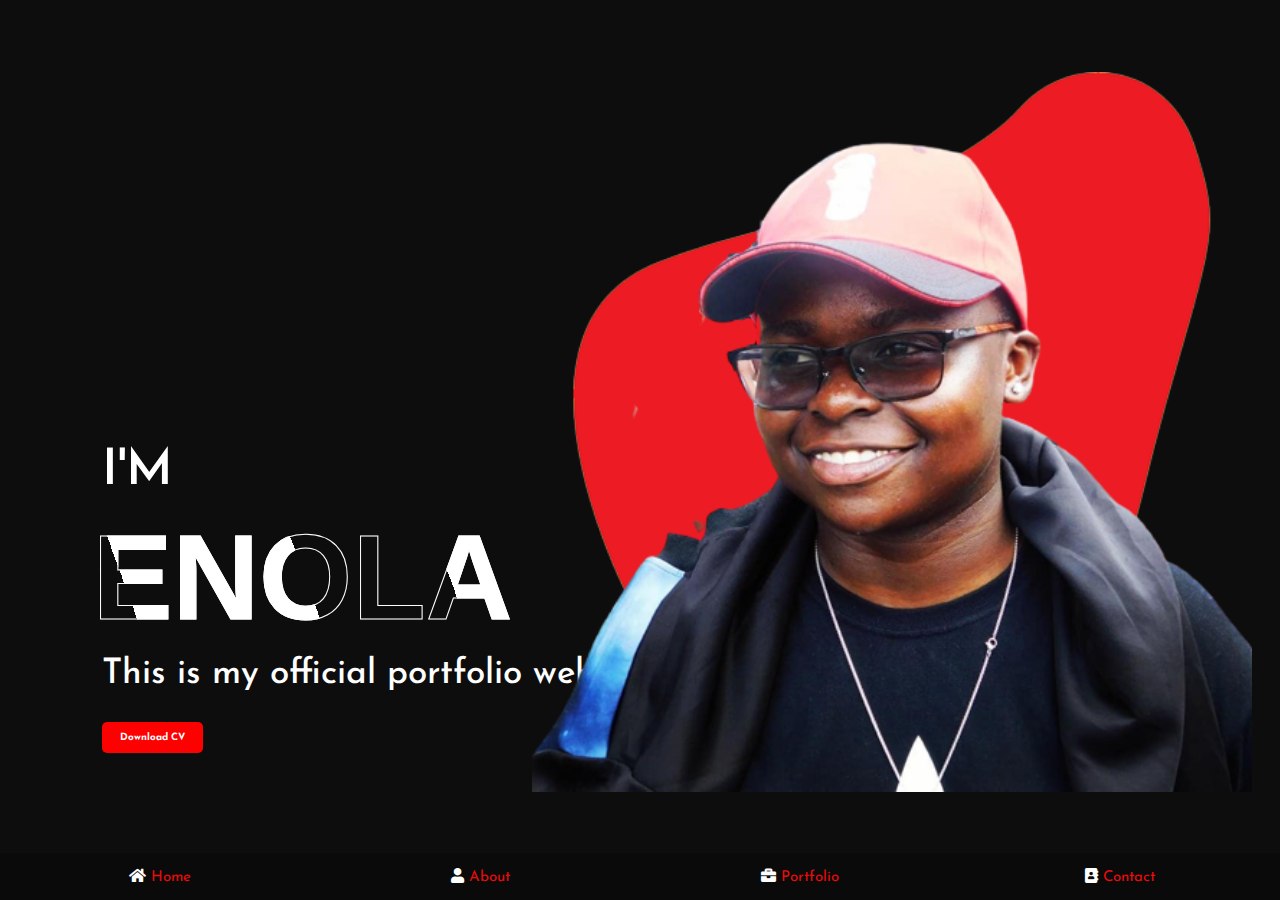
<file: views/index.html>
<!DOCTYPE html>
<html lang="en">
<head>
    <meta charset="UTF-8">
    <meta name="viewport" content="width=device-width, initial-scale=1.0">
    <meta http-equiv="X-UA-Compatible" content="ie=edge">
    <title>Enola Anne Julie</title>
    <link rel="stylesheet" href="../css/style.css">
    <link rel="stylesheet" href="https://cdnjs.cloudflare.com/ajax/libs/font-awesome/5.15.4/css/all.min.css">
    <link rel="preconnect" href="https://fonts.googleapis.com">
    <link rel="preconnect" href="https://fonts.gstatic.com" crossorigin>
    <link href="https://fonts.googleapis.com/css2?family=Josefin+Sans:ital@0;1&display=swap" rel="stylesheet">
</head>
<body>
    <div class="hero">
        <div class="text-box">
            <p>I'M</p>
            <h1>ENOLA</h1>
            <h3>This is my official portfolio website</h3>
            <div class="detel">
                <a href="#">Download CV</a>
            </div>
        </div>
        <div class="images">
            <img src="../images/shape.png" alt="" class="shape"><!--shape-->
            <img src="../images/me.png" alt="" class="me"><!--my photo-->
        </div>
    </div>
    <nav class="navbar">
        <a href="index.html"><i class="fas fa-home"></i><span>Home</span></a>
        <a href="about.html"><i class="fas fa-user"></i><span>About</span></a>
        <a href="portfolio.html"><i class="fas fa-briefcase"></i><span>Portfolio</span></a>
        <a href="contact.html"><i class="fas fa-address-book"></i><span>Contact</span></a>
    </nav>
</body>
</html>
</file>
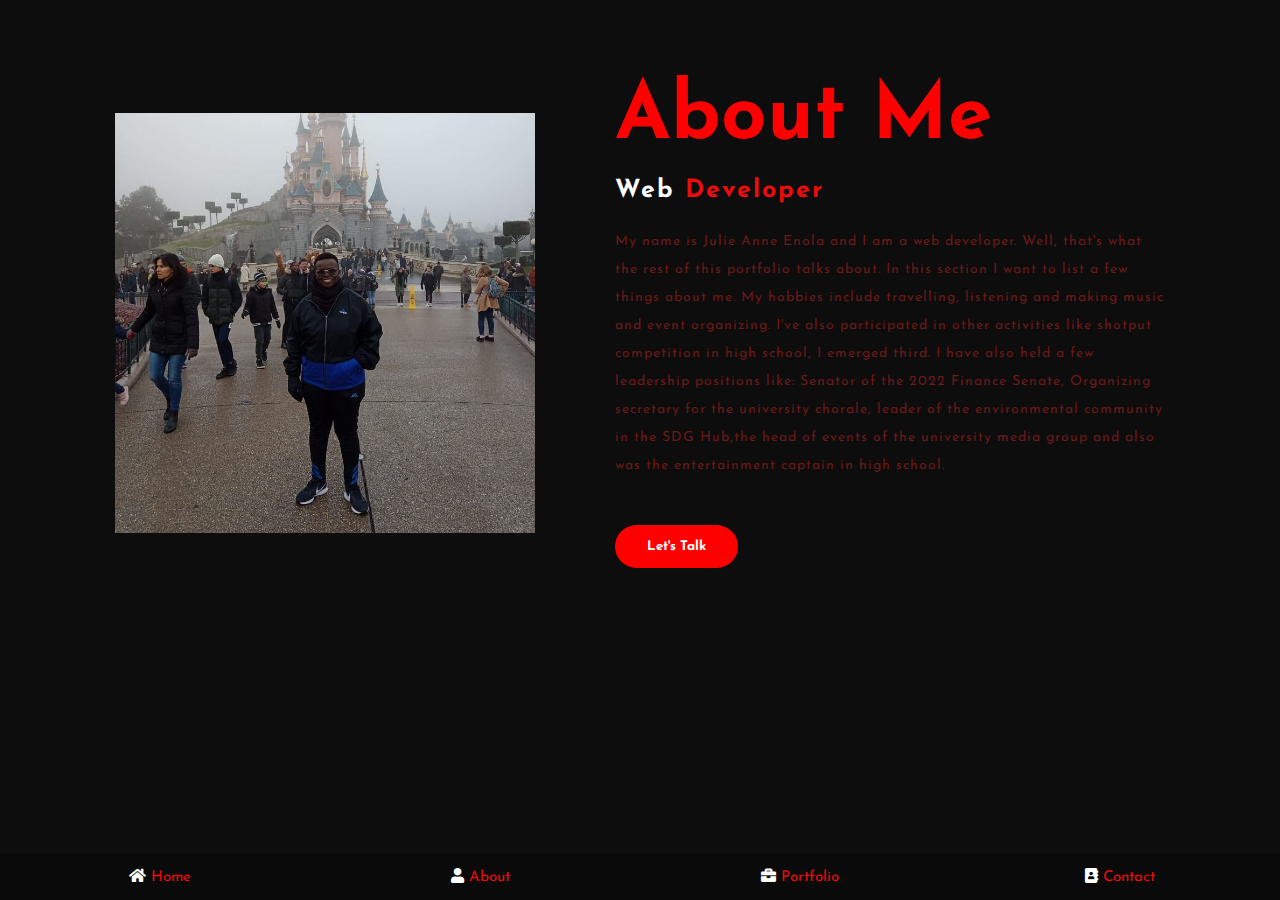
<file: views/about.html>
<!DOCTYPE html>
<html lang="en">
<head>
    <meta charset="UTF-8">
    <meta name="viewport" content="width=device-width, initial-scale=1.0">
    <meta http-equiv="X-UA-Compatible" content="ie=edge">
    <title>Enola Anne Julie</title>
    <link rel="stylesheet" href="../css/style.css">
    <link rel="stylesheet" href="https://cdnjs.cloudflare.com/ajax/libs/font-awesome/5.15.4/css/all.min.css">
    <link rel="preconnect" href="https://fonts.googleapis.com">
    <link rel="preconnect" href="https://fonts.gstatic.com" crossorigin>
    <link href="https://fonts.googleapis.com/css2?family=Josefin+Sans:ital@0;1&display=swap" rel="stylesheet">
</head>
<body>
        
    <section class="abtme">
        <div class="main">
            <img src="../images/75546013_2203743556586639_1598857337672983061_n.jpg" alt="">
            <div class="abtme-text">
                <h1>About Me</h1>
                <h5>Web <span>Developer</span></h5>
                <p>
                    My name is Julie Anne Enola and I am a web developer. Well, that's what the rest of this portfolio talks about. In this section I want to list a few things about me. My hobbies include travelling, listening and making music and event organizing. I've also participated in other activities like shotput competition in high school, I emerged third. I have also held a few leadership positions like: Senator of the 2022 Finance Senate, Organizing secretary for the university chorale, leader of the environmental community in the SDG Hub,the head of events of the university media group and also was the entertainment captain in high school. 
                </p>
                <a href="contact.html"><button class="mebtn" type="button">Let's Talk</button></a>
            </div>
        </div>
    </section>
    <nav class="navbar">
        <a href="index.html"><i class="fas fa-home"></i><span>Home</span></a>
        <a href="about.html"><i class="fas fa-user"></i><span>About</span></a>
        <a href="portfolio.html"><i class="fas fa-briefcase"></i><span>Portfolio</span></a>
        <a href="contact.html"><i class="fas fa-address-book"></i><span>Contact</span></a>
    </nav>
</body>
</html>
</file>
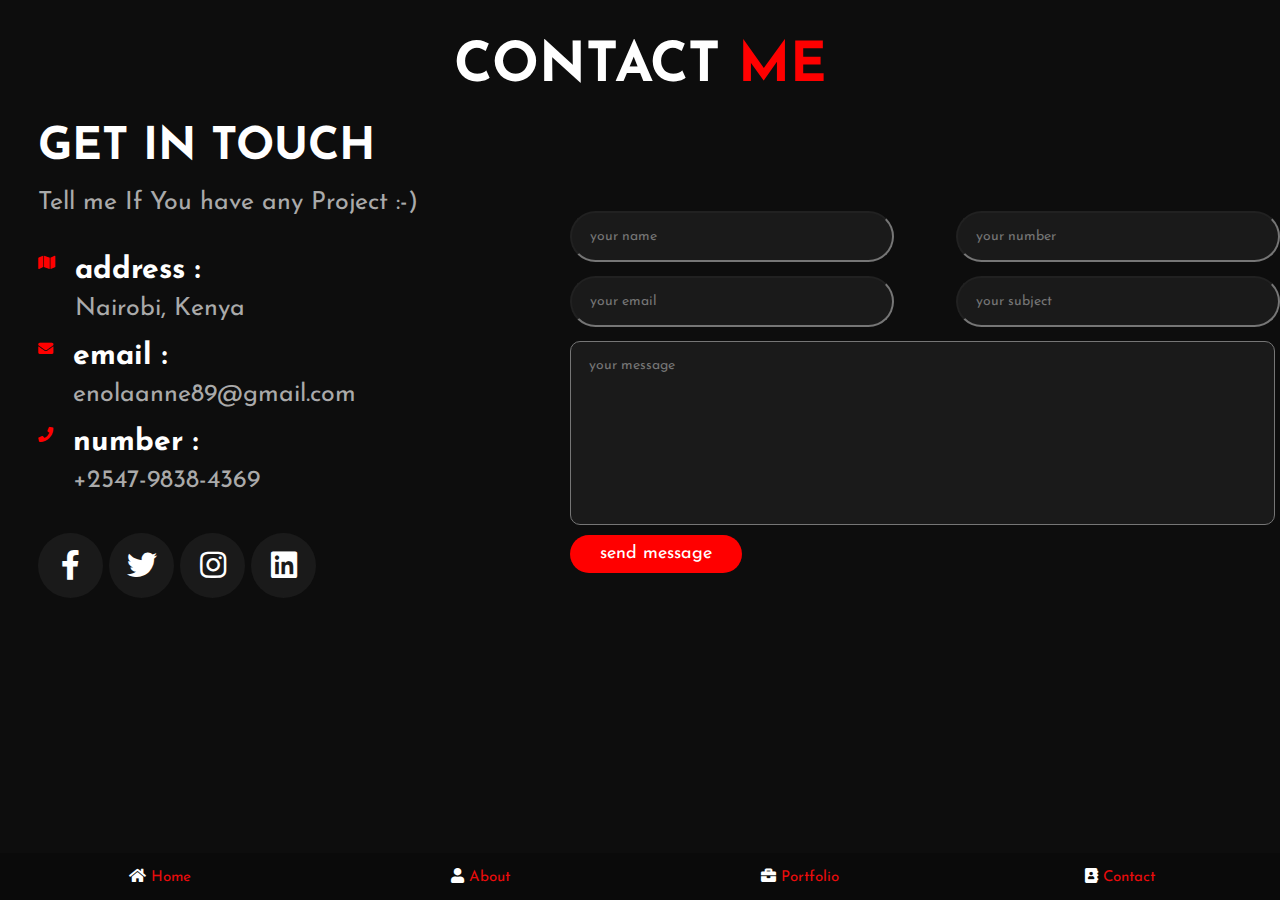
<file: views/contact.html>
<!DOCTYPE html>
<html lang="en">
<head>
    <meta charset="UTF-8">
    <meta name="viewport" content="width=device-width, initial-scale=1.0">
    <meta http-equiv="X-UA-Compatible" content="ie=edge">
    <title>Enola Anne Julie</title>
    <link rel="stylesheet" href="../css/style.css">
    <link rel="stylesheet" href="https://cdnjs.cloudflare.com/ajax/libs/font-awesome/5.15.4/css/all.min.css">
    <link rel="preconnect" href="https://fonts.googleapis.com">
    <link rel="preconnect" href="https://fonts.gstatic.com" crossorigin>
    <link href="https://fonts.googleapis.com/css2?family=Josefin+Sans:ital@0;1&display=swap" rel="stylesheet">
</head>
<body>
    <div class="contact">
        <h1 class="heading">Contact<span> Me</span></h1>  
        <div class="row"> 
            <div class="info-container">
        
                <h1>get in touch</h1>
        
                <p>Tell me If You have any Project :-)</p>
        
                <div class="box-container">
        
                    <div class="box">
                        <i class="fas fa-map"></i>
                        <div class="info">
                            <h3>address :</h3>
                            <p>Nairobi, Kenya</p>
                        </div>
                    </div>
        
                    <div class="box">
                        <i class="fas fa-envelope"></i>
                        <div class="info">
                            <h3>email :</h3>
                            <p>enolaanne89@gmail.com</p>
                        </div>
                    </div>
        
                    <div class="box">
                        <i class="fas fa-phone"></i>
                        <div class="info">
                            <h3>number :</h3>
                            <p>+2547-9838-4369</p>
                        </div>
                    </div>
        
                </div>
        
                <div class="share">
                    <a href="#" class="fab fa-facebook-f"></a>
                    <a href="#" class="fab fa-twitter"></a>
                    <a href="#" class="fab fa-instagram"></a>
                    <a href="#" class="fab fa-linkedin"></a>
                </div>
        
            </div>
        
            <form action="">
        
                <div class="inputBox">
                    <input type="text" placeholder="your name">
                    <input type="number" placeholder="your number">
                </div>
        
                <div class="inputBox">
                    <input type="email" placeholder="your email">
                    <input type="text" placeholder="your subject">
                </div>
        
                <textarea name="" placeholder="your message" id="" cols="30" rows="10"></textarea>
        
                <input type="submit" value="send message" class="btn">
        
            </form>
        
        </div>
        
    </div> 
    <nav class="navbar">
        <a href="index.html"><i class="fas fa-home"></i><span>Home</span></a>
        <a href="about.html"><i class="fas fa-user"></i><span>About</span></a>
        <a href="portfolio.html"><i class="fas fa-briefcase"></i><span>Portfolio</span></a>
        <a href="contact.html"><i class="fas fa-address-book"></i><span>Contact</span></a>
    </nav>
</body>
</html>
</file>
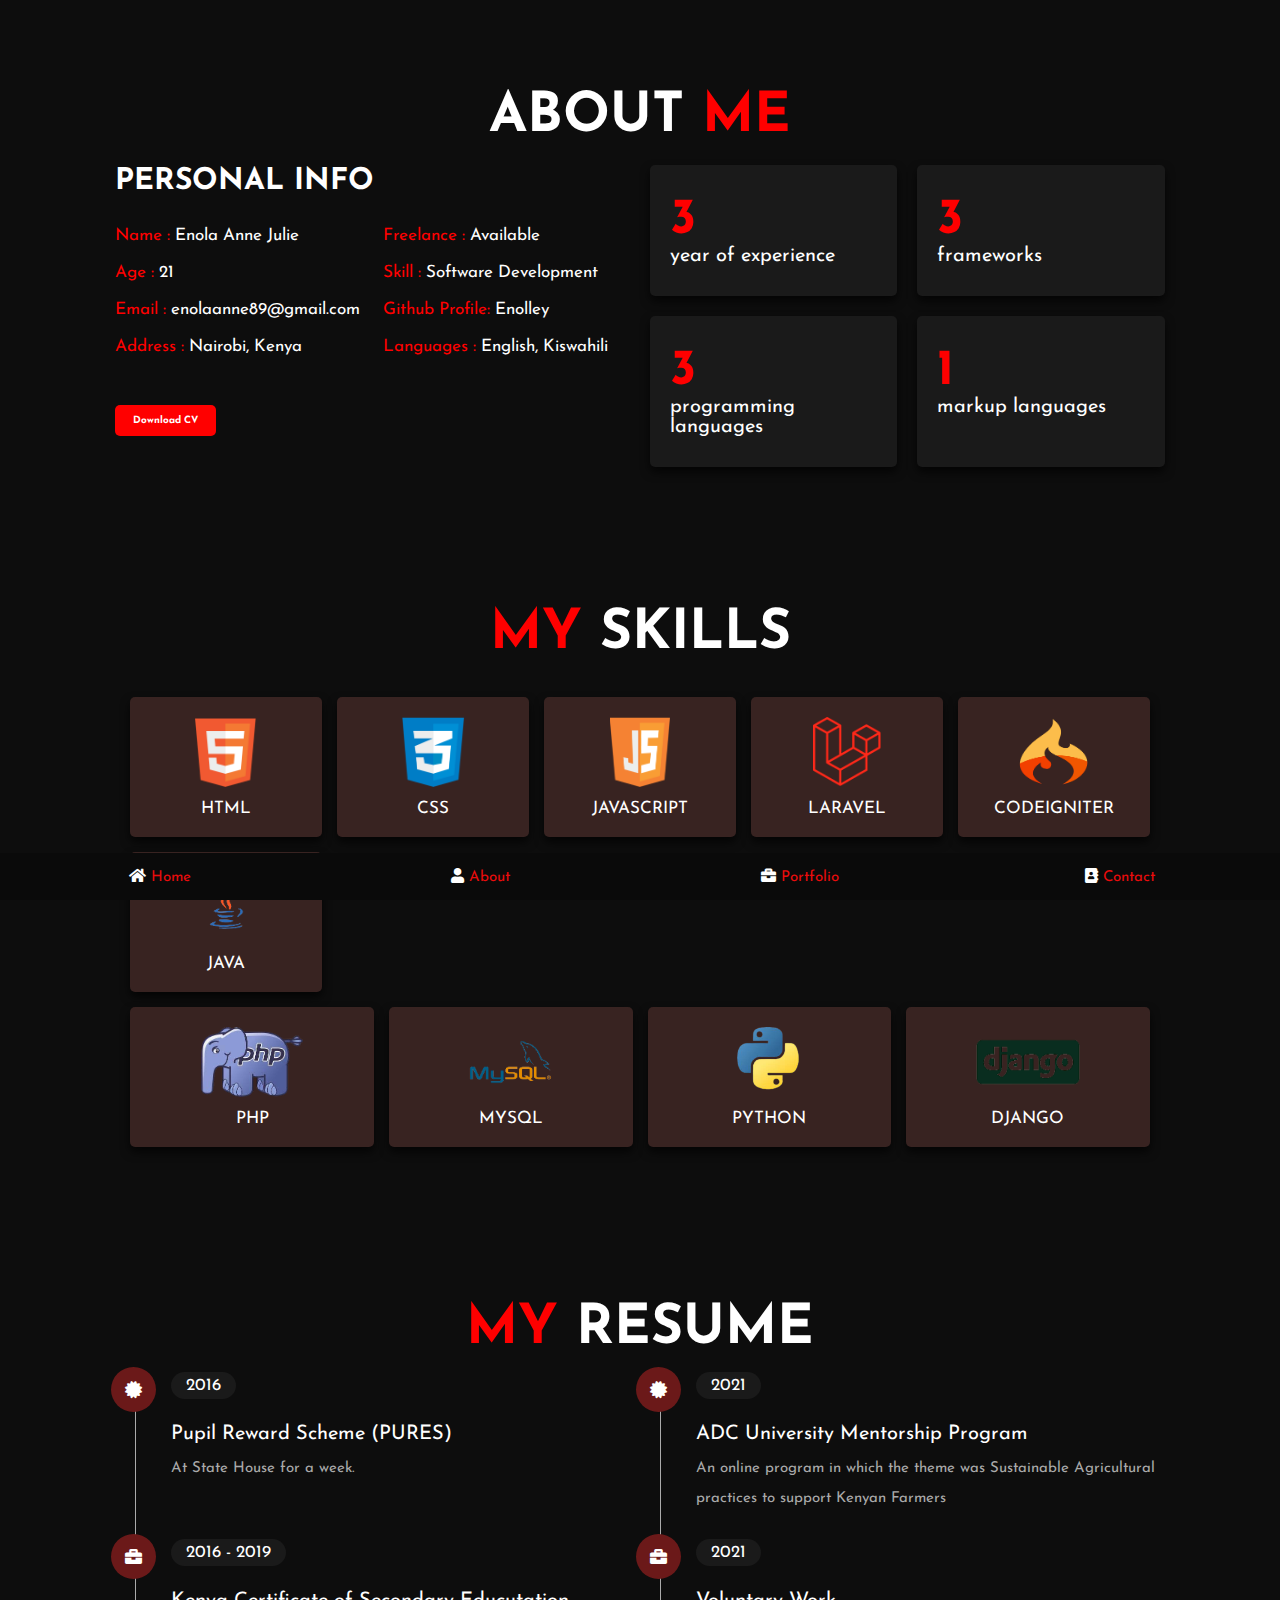
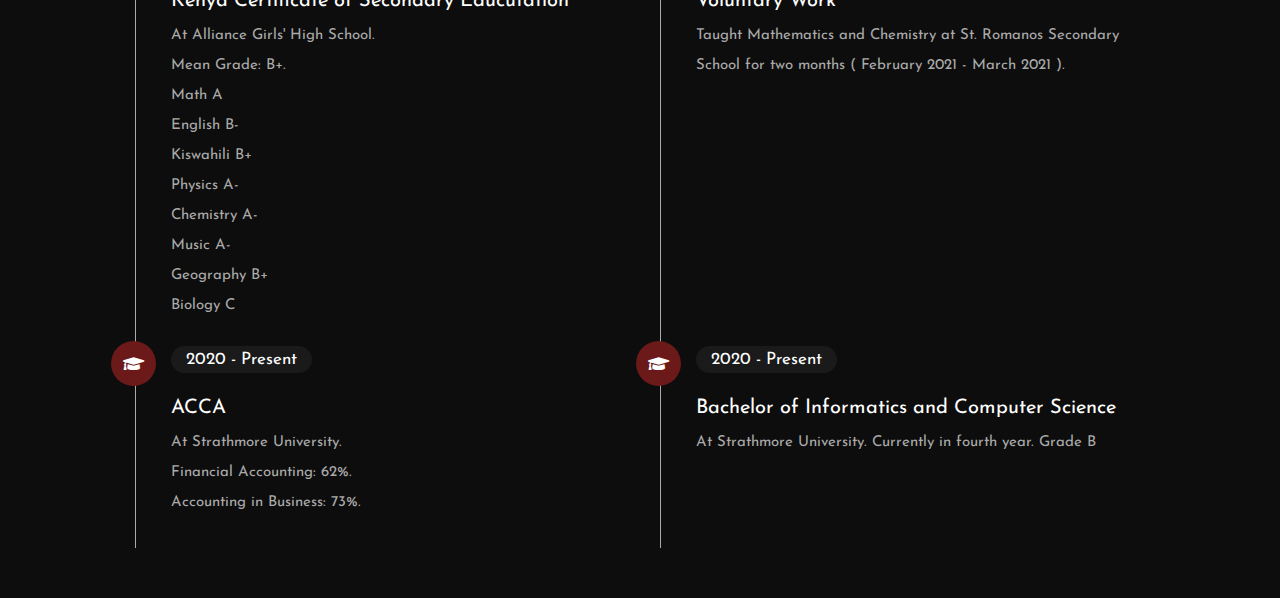
<file: views/portfolio.html>
<!DOCTYPE html>
<html lang="en">
<head>
    <meta charset="UTF-8">
    <meta name="viewport" content="width=device-width, initial-scale=1.0">
    <meta http-equiv="X-UA-Compatible" content="ie=edge">
    <title>Enola Anne Julie</title>
    <link rel="stylesheet" href="../css/style.css">
    <link rel="stylesheet" href="https://cdnjs.cloudflare.com/ajax/libs/font-awesome/5.15.4/css/all.min.css">
    <link rel="preconnect" href="https://fonts.googleapis.com">
    <link rel="preconnect" href="https://fonts.gstatic.com" crossorigin>
    <link href="https://fonts.googleapis.com/css2?family=Josefin+Sans:ital@0;1&display=swap" rel="stylesheet">
</head>
<body>
    
    <div class="portsection">
        <!-- about section starts  -->

        <section class="about">

            <h1 class="heading"> about <span>me</span> </h1>

            <div class="row">

                <div class="info-container">

                    <h1>personal info</h1>

                    <div class="box-container">

                        <div class="box">
                            <h3> <span>Name : </span> Enola Anne Julie</h3>
                            <h3> <span>Age : </span> 21 </h3>
                            <h3> <span>Email : </span> enolaanne89@gmail.com </h3>
                            <h3> <span>Address : </span> Nairobi, Kenya </h3>
                        </div>
            
                        <div class="box">
                            <h3> <span>Freelance : </span> Available </h3>
                            <h3> <span>Skill : </span> Software Development </h3>
                            <h3> <span>Github Profile: </span><a href="https://github.com/Enolley">Enolley</a></h3>
                            <h3> <span>Languages : </span> English, Kiswahili </h3>
                        </div>

                    </div>

                    <div class="detel">
                        <a href="#">Download CV</a>
                    </div>

                </div>

                <div class="count-container">

                    <div class="box">
                        <h3>3</h3>
                        <p>year of experience</p>
                    </div>

                    <div class="box">
                        <h3>3</h3>
                        <p>frameworks</p>
                    </div>

                    <div class="box">
                        <h3>3</h3>
                        <p>programming languages</p>
                    </div>

                    <div class="box">
                        <h3>1</h3>
                        <p>markup languages</p>
                    </div>

                </div>

            </div>

        </section>

        <!-- about section ends -->

        <!-- skills section starts  -->

        <section class="skills">

            <h1 class="heading"> <span>my</span> skills </h1>

            <div class="box-container">
                <div class="box">
                    <img src="../images/html.png" alt="Not Found">
                    <h3>html</h3>
                </div>
                <div class="box">
                    <img src="../images/css.png" alt="Not Found">
                    <h3>css</h3>
                </div>
                <div class="box">
                    <img src="../images/javascript.png" alt="Not Found">
                    <h3>javascript</h3>
                </div>
                <div class="box">
                    <img src="../images/laravel.png" alt="Not Found">
                    <h3>laravel</h3>
                </div>
                <div class="box">
                    <img src="../images/codeigniter.png" alt="Not Found">
                    <h3>codeigniter</h3>
                </div>
                <div class="box">
                    <img src="../images/java.png" alt="Not Found">
                    <h3>java</h3>
                </div>
            </div>
             <div class="box-container">
                <div class="box">
                    <img src="../images/php.png" alt="Not Found">
                    <h3>php</h3>
                </div>
                <div class="box">
                    <img src="../images/mysql.png" alt="Not Found">
                    <h3>mysql</h3>
                </div>
                <div class="box">
                    <img src="../images/python.png">
                    <h3>python</h3>
                </div>
                <div class="box">
                    <img src="../images/django.png">
                    <h3>django</h3>
                </div>
                <!--<div class="box">
                    <img src="../images/codeigniter.png">
                    <h3>react</h3>
                </div>
                <div class="box">
                    <img src="../images/java.png">
                    <h3>java</h3>
                </div>-->
            </div>

        </section>

        <!-- skills section ends -->

        <!-- education section starts  -->

        <section class="education">

            <h1 class="heading"> <span>my</span> resume </h1>

            <div class="box-container">

                <div class="box">
                <i class="fas fa-certificate"></i>
                    <span>2016</span>
                    <h3>Pupil Reward Scheme &#40;PURES&#41;</h3>
                    <p>At State House for a week.</p>
                </div>

                <div class="box">
                <i class="fas fa-certificate"></i>
                    <span>2021</span>
                    <h3>ADC University Mentorship Program</h3>
                    <p>An online program in which the theme was Sustainable Agricultural practices to support Kenyan Farmers</p>
                </div>

                <div class="box">
                <i class="fas fa-briefcase"></i>
                    <span>2016 - 2019</span>
                    <h3>Kenya Certificate of Secondary Educutation</h3>
                    <p>At Alliance Girls' High School. <br> Mean Grade: B+. <br> Math A <br> English B- <br> Kiswahili B+ <br> Physics A- <br> Chemistry A- <br> Music A- <br> Geography B+ <br> Biology C</p>
                </div>

                <div class="box">
                <i class="fas fa-briefcase"></i>
                    <span>2021</span>
                    <h3>Voluntary Work</h3>
                    <p>Taught Mathematics and Chemistry at St. Romanos Secondary School for two months	&#40; February 2021 - March 2021	&#41;. </p>
                </div>

                <div class="box">
                    <i class="fas fa-graduation-cap"></i>
                    <span>2020 - Present</span>
                    <h3>ACCA</h3>
                    <p>At Strathmore University. <br> Financial Accounting: 62%. <br> Accounting in Business: 73%.</p>
                </div>

                <div class="box">
                    <i class="fas fa-graduation-cap"></i>
                    <span>2020 - Present</span>
                    <h3>Bachelor of Informatics and Computer Science</h3>
                    <p>At Strathmore University. Currently in fourth year. Grade B</p>
                </div>

            </div>

        </section>

        

        <!-- education section ends -->
    </div>

    <nav class="navbar">
        <a href="index.html"><i class="fas fa-home"></i><span>Home</span></a>
        <a href="about.html"><i class="fas fa-user"></i><span>About</span></a>
        <a href="portfolio.html"><i class="fas fa-briefcase"></i><span>Portfolio</span></a>
        <a href="contact.html"><i class="fas fa-address-book"></i><span>Contact</span></a>
    </nav>
</body>
</html>
</file>
<file: css/style.css>
*
{
    margin: 0;
    padding: 0;
    font-family: 'Josefin Sans', sans-serif;
}

html::-webkit-scrollbar 
{
  width: 0.5rem;
}

html::-webkit-scrollbar-track 
{
  background: #0d0d0d;
}

html::-webkit-scrollbar-thumb 
{
  background: #ff0000;
  border-radius: 5rem;
}
html {
  font-size: 62.5%;
  overflow-x: hidden;
  background: #0d0d0d;
}
section {
  padding: 5rem 9%;
}

.hero, 
.contact
{
    width: 100%;
    height: 100vh;
    background: #0d0d0d;
}

.navbar 
{
    position: fixed;
    bottom: 0;
    left: 0;
    right: 0;
    display: -webkit-box;
    display: -ms-flexbox;
    display: flex;
    -webkit-box-align: end;
        -ms-flex-align: end;
            align-items: flex-end;
  }
  
  .navbar a 
  {

    padding: 1.5rem;
    font-size: 1.5rem;
    background: #0a0a0a;
    -webkit-box-flex: 1;
        -ms-flex: 1;
            flex: 1;
    color: #eb0c0c;
    text-align: center;
    -webkit-transition: .2s linear;
    transition: .2s linear;
    text-decoration: none;
  }
  
  .navbar a i 
  {
    color: #ffffff;
    padding-right: .5rem;
  }
  
  .navbar a:hover 
  {
    background: #3d3b3b;
    padding: 2rem;
    font-size: 2rem;
    color: #ffffff;
  }
  
  .navbar a:hover i 
  {
    color: #ff0000;
  }
  
@media(max-width:768px)
{
    .navbar a i {
        padding: 0;
      }
      .navbar a span {
        display: none;
      }
      .navbar a:hover {
        padding-bottom: 2rem;
      }
}
.text-box p
{
    font-size: 50px;
    font-weight: 600;
    color: #ffffff;
}
.text-box h1
{
    font-size: 120px;
    line-height: 160px;
    margin-left: -10px;
    color: #ffffff;
    color: transparent;
    -webkit-text-stroke: 1px #ffffff;
    background: url('/images/back.png');
    -webkit-background-clip: text;
    background-position: 0 0;
    animation: back 20s linear infinite;
    font-family: sans-serif;
}
@keyframes back
{
    100%
    {
        background-position: 2000px 0;
    }
}
.text-box h3
{
   font-size: 35px;
   font-weight: 500; 
   color: #ffffff;
}
.text-box
{
    position: absolute;
    margin-left: 8%;
    bottom: 13%;
}
.detel a
{
    background: #ff0000;
    padding: 10px 18px;
    text-decoration: none;
    font-weight: bold;
    color: #ffffff;
    display: inline-block;
    margin: 30px 0;
    border-radius: 5px;
}
.detel a:hover
{
    background: #ffffff;
    color: #ff0000;
    padding: 13px 21px ;
}
.images
{
    width: 45%;
    height: 80%;
    position: absolute;
    bottom: 12%;
    right: 100px;
}
.images img
{
    height: 100%;
    position: absolute;
    left: 50%;
    bottom: 0;
    transform: translateX(-50%);
    transition: bottom 1s, left 1s;
}
.images:hover .shape
{
    bottom: 40px;
}
.images:hover .me
{
    left: 45%;
    padding-top: 5px;
}
.heading 
{
    text-align: center;
    font-size: 55px;
    /*padding-top: 4rem;*/
    color: #fff;
    text-transform: uppercase;
    padding: 4rem 2rem 2rem 2rem;
}
  
.heading span 
{
    text-transform: uppercase;
    color: #ff0000;
}
.contact .row 
{
    display: -webkit-box;
    display: -ms-flexbox;
    display: flex;
    -webkit-box-align: center;
        -ms-flex-align: center;
            align-items: center;
    -ms-flex-wrap: wrap;
        flex-wrap: wrap;
    gap: 2rem;
  }
  
  .contact .row .info-container 
  {
    width: 40%;
    margin-left: 3%;
  }
  
  .contact .row .info-container h1 {
    font-size: 4.5rem;
    text-transform: uppercase;
    color: #fff;
    padding: 1rem 0;
  }
  
  .contact .row .info-container p 
  {
    font-size: 2.5rem;
    line-height: 1;
    color: #aaa;
    padding: 1rem 0;
  }
  
  .contact .row .info-container .box-container 
  {
    padding:2.5rem 0;
  }
  
  .contact .row .info-container .box-container .box 
  {
    display: -webkit-box;
    display: -ms-flexbox;
    display: flex;
    gap: 2rem;
    padding: 0.5rem 0;
  }
  
  .contact .row .info-container .box-container .box i 
  {
    font-size: 1.5rem;
    color: #ff0000;
  }
  
  .contact .row .info-container .box-container .box h3 {
    font-size: 30px;
    color: #fff;
  }
  
  .contact .row .info-container .share a 
  {
    font-size: 30px;
    height: 6.5rem;
    width: 6.5rem;
    line-height: 6.5rem;
    border-radius: 50%;
    background: #1a1a1a;
    color: #fff;
    text-align: center;
    margin-right: .3rem;
    text-decoration: none;
  }
  
  .contact .row .info-container .share a:hover 
  {
    background: #ff0000;
  }
  
  .contact .row form 
  {
    -webkit-box-flex: 1;
        -ms-flex: 1 1 40%;
            flex: 1 1 40%;
    width: 50%;
    padding-top: 5%;
  }
  
  .contact .row form .inputBox {
    display: -webkit-box;
    display: -ms-flexbox;
    display: flex;
    -ms-flex-wrap: wrap;
        flex-wrap: wrap;
    -webkit-box-pack: justify;
        -ms-flex-pack: justify;
            justify-content: space-between;
  }
  
  .contact .row form .inputBox input 
  {
    width: 40%;
  }
  
  .contact .row form .inputBox input,
  .contact .row form textarea {
    border-radius: 5rem;
    padding: 16px 1.8rem;
    font-size: 14px;
    color: #fff;
    text-transform: none;
    margin: .7rem 0;
    background: #1a1a1a;
  }
  
  .contact .row form textarea {
    width: 94%;
    border-radius: 1rem;
    resize: none;
    height: auto;
  }
  
  .contact .row form .btn {
    padding: 1rem 3rem;
    cursor: pointer;
    font-size: 18px;
  }
  
  .contact .row form .btn:hover {
    background: #fff;
    color: #0d0d0d;
  }
  .btn
  {
    border-radius: 50px;
    background: #ff0000;
    color: #ffffff;
    border: none;
  }
  .btn:hover
  {
    background: #ffffff;
    color: #ff0000;
  }

  /* Portfolio*/

  .about .row {
    display: -webkit-box;
    display: -ms-flexbox;
    display: flex;
    -webkit-box-align: center;
        -ms-flex-align: center;
            align-items: center;
    -ms-flex-wrap: wrap;
        flex-wrap: wrap;
    gap: 2rem;
  }
  
  .about .row .info-container {
    -webkit-box-flex: 1;
        -ms-flex: 1 1 42rem;
            flex: 1 1 42rem;
  }
  
  .about .row .info-container h1 {
    font-size: 3rem;
    color: #fff;
    text-transform: uppercase;
    padding-bottom: 1rem;
  }
  
  .about .row .info-container .box-container {
    padding: 1rem 0;
    display: -webkit-box;
    display: -ms-flexbox;
    display: flex;
    -ms-flex-wrap: wrap;
        flex-wrap: wrap;
    gap: 2rem;
  }
  
  .about .row .info-container .box-container .box {
    -webkit-box-flex: 1;
        -ms-flex: 1 1 20rem;
            flex: 1 1 20rem;
  }
  
  .about .row .info-container .box-container .box h3 {
    font-size: 1.7rem;
    color: #fff;
    padding: 1rem 0;
    font-weight: normal;
  }
  
  .about .row .info-container .box-container .box h3 span {
    color: #ff0000;
  }
  
  .about .row .count-container {
    -webkit-box-flex: 1;
        -ms-flex: 1 1 42rem;
            flex: 1 1 42rem;
    display: -webkit-box;
    display: -ms-flexbox;
    display: flex;
    -ms-flex-wrap: wrap;
        flex-wrap: wrap;
    gap: 2rem;
  }
  
  .about .row .count-container .box {
    -webkit-box-flex: 1;
        -ms-flex: 1 1 20rem;
            flex: 1 1 20rem;
    padding: 3rem 2rem;
    border-radius: .5rem;
    background: #1a1a1a;
    -webkit-box-shadow: 0 0.5rem 1rem rgba(0, 0, 0, 0.7);
            box-shadow: 0 0.5rem 1rem rgba(0, 0, 0, 0.7);
  }
  
  .about .row .count-container .box h3 {
    font-size: 5rem;
    color: #ff0000;
  }
  
  .about .row .count-container .box p {
    font-size: 2rem;
    color: #ffffff;
  }

  .about .row .box-container h3 a
  {
    text-decoration: none;
    color: #ffffff;
  }
  
  .skills .box-container {
    display: -ms-grid;
    display: grid;
    -ms-grid-columns: (minmax(16rem, 1fr))[auto-fit];
        grid-template-columns: repeat(auto-fit, minmax(16rem, 1fr));
    gap: 1.5rem;
    margin: 1.5rem;
  }
  
  .skills .box-container .box {
    padding: 2rem;
    text-align: center;
    -webkit-box-shadow: 0 0.5rem 1rem rgba(0, 0, 0, 0.7);
            box-shadow: 0 0.5rem 1rem rgba(0, 0, 0, 0.7);
    border-radius: .5rem;
    background: #382321;
  }
  
  .skills .box-container .box:hover {
    background: #362f2f;
  }
  
  .skills .box-container .box:hover h3 {
    color: #ff0000;
  }
  
  .skills .box-container .box img {
    height: 7rem;
    margin-bottom: 1rem;
  }
  
  .skills .box-container .box h3 {
    color: #fff;
    font-size: 1.7rem;
    font-weight: normal;
    text-transform: uppercase;
  }
  
  .education .box-container {
    display: -webkit-box;
    display: -ms-flexbox;
    display: flex;
    -ms-flex-wrap: wrap;
        flex-wrap: wrap;
  }
  
  .education .box-container .box {
    -webkit-box-flex: 1;
        -ms-flex: 1 1 40rem;
            flex: 1 1 40rem;
    margin-left: 2rem;
    padding-top: 0;
    padding-bottom: 0;
    padding-left: 3.5rem;
    padding-bottom: 3rem;
    border-left: 0.1rem solid #aaa;
    position: relative;
  }
  
  .education .box-container .box i {
    height: 4.5rem;
    width: 4.5rem;
    line-height: 4.5rem;
    font-size: 1.7rem;
    border-radius: 50%;
    background: #6b1919;
    color: #fff;
    text-align: center;
    position: absolute;
    top: -1rem;
    left: -2.5rem;
  }
  
  .education .box-container .box span {
    font-size: 1.7rem;
    color: #fff;
    border-radius: 5rem;
    padding: .5rem 1.5rem;
    background: #1a1a1a;
  }
  
  .education .box-container .box h3 {
    font-size: 2rem;
    padding: 1rem 0;
    color: #fff;
    padding-top: 3rem;
    font-weight: normal;
  }
  
  .education .box-container .box p {
    font-size: 1.5rem;
    color: #aaa;
    line-height: 2;
  }
  
  .portfolio {
    text-align: center;
  }
  
  .portfolio .box-container {
    display: -ms-grid;
    display: grid;
    -ms-grid-columns: (minmax(31rem, 1fr))[auto-fit];
        grid-template-columns: repeat(auto-fit, minmax(31rem, 1fr));
    gap: 1.5rem;
    margin-bottom: 2rem;
  }
  
  .portfolio .box-container .box {
    height: 30rem;
    overflow: hidden;
    position: relative;
  }
  
  .portfolio .box-container .box:hover .content {
    -webkit-transform: translateY(0%);
            transform: translateY(0%);
  }
  
  .portfolio .box-container .box img {
    height: 100%;
    width: 100%;
    -o-object-fit: cover;
       object-fit: cover;
  }
  
  .portfolio .box-container .box .content {
    position: absolute;
    top: 0;
    left: 0;
    height: 100%;
    width: 100%;
    background: #1a1a1a;
    display: -webkit-box;
    display: -ms-flexbox;
    display: flex;
    -webkit-box-orient: vertical;
    -webkit-box-direction: normal;
        -ms-flex-flow: column;
            flex-flow: column;
    -webkit-box-align: center;
        -ms-flex-align: center;
            align-items: center;
    -webkit-box-pack: center;
        -ms-flex-pack: center;
            justify-content: center;
    padding: 2rem;
    -webkit-transform: translateY(-100%);
            transform: translateY(-100%);
    -webkit-transition: .2s linear;
    transition: .2s linear;
  }
  
  .portfolio .box-container .box .content h3 {
    font-size: 2.5rem;
    color: #fff;
    text-transform: uppercase;
    font-weight: normal;
  }
  
  .portfolio .box-container .box .content p {
    padding: 1rem 0;
    font-size: 1.5rem;
    line-height: 2;
    color: #aaa;
  }
  
  .portfolio .box-container .box .content a {
    font-size: 2rem;
    color: #28a5b8;
  }
  
  .portfolio .box-container .box .content a:hover {
    color: #fff;
  }

  .abtme
  {
    width: 100%;
    padding: 78px 0px;
    background-color: #0d0d0d;
  }
  .abtme img
  {
    height: auto;
    width: 420px;
  }
  .abtme-text
  {
    width: 550px;
  }
  .abtme .main
  {
    width: 1130px;
    max-width: 95%;
    margin: 0 auto;
    display: flex;
    align-items: center;
    justify-content: space-around;
  }
.abtme-text h1
{
  color: #ff0000;
  font-size: 80px;
  text-transform: capitalize;
  margin-bottom: 20px;
}
.abtme-text h5
{
  color: #ffffff;
  font-size: 25px;
  text-transform: capitalize;
  margin-bottom: 25px;
  letter-spacing: 2px;
}
.abtme-text span
{
  color: #eb0c0c;
}
.abtme-text p
{
  color: #6b1919;
  letter-spacing: 1px;
  line-height: 28px;
  font-size: 14px;
  margin-bottom: 45px;
}
.mebtn
{
  background: #ff0000;
  color: #ffffff;
  text-decoration: none;
  border: 2px solid transparent;
  font-weight: bold;
  padding: 13px 30px;
  border-radius: 30px;
  transition: .4s;
}
.mebtn:hover
{
  background: transparent;
  border: 2px solid #ff0000;
  cursor: pointer;
}
</file>
